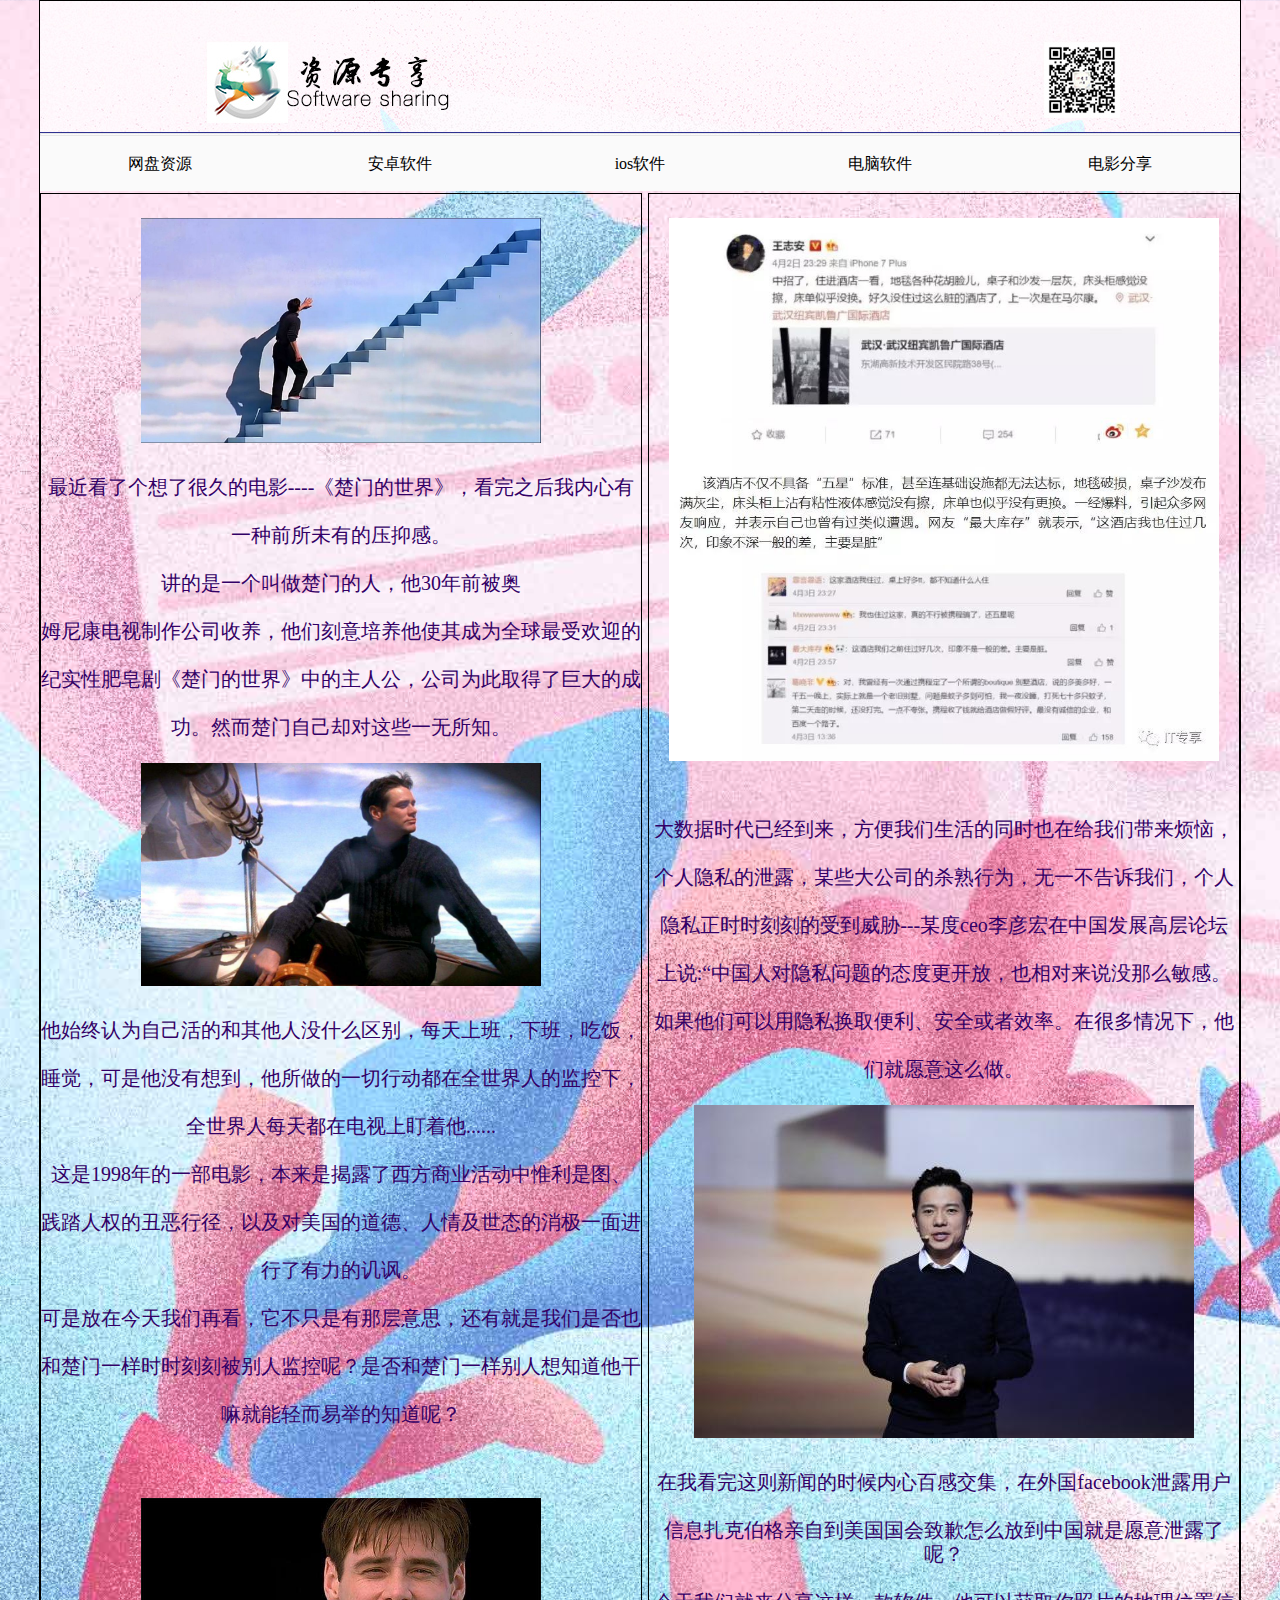
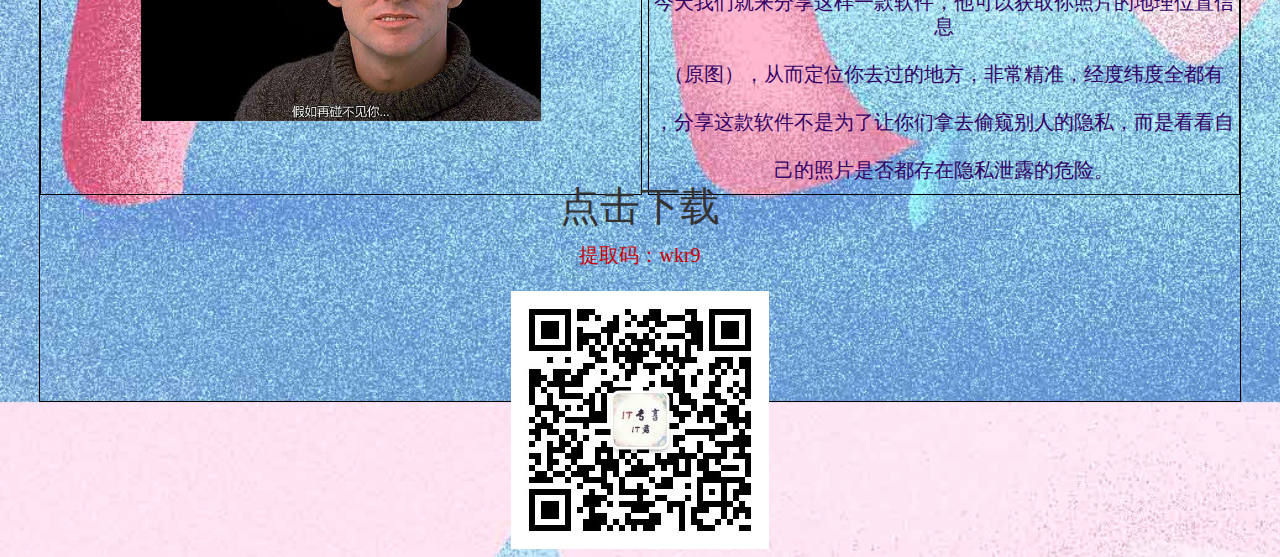
<file: dyfx.html>
<!doctype html>
<html>
<head>
<base target="_blank"/>
<meta charset="utf-8">
<title>电影分享</title>
<link href="css/dyfx.css" type="text/css" rel="stylesheet">
<style type="text/css">
body{
	background:url(img/pic/281c9aa64a44127282d187c51d39ee2c.jpg);
	height:100%;
	width:100%;	
	background-size:cover;
}
</style>
</head>
<div id="kuang">
<div id="ding"><img src="img/pic/未标题-1.jpg" usemap="#Map2">
  <map name="Map2">
    <area shape="rect" coords="160,37,416,129" href="index.html">
  </map>
</div>
<div id="lemon_menu">
  <div class="lemon_menu">
        <li><a href="wpzy.html">网盘资源</a></li>
        <li><a href="azrj.html">安卓软件</a></li>
        <li><a href="iosrj.html">ios软件</a></li>
        <li><a href="dnrj.html">电脑软件</a></li>
        <li><a href="dyfx.html" target=		"_blank">电影分享</a></li>
     </div>
  </div>
  <div class="neirong">
  <p>&nbsp;</p>
	<center><img src="img/pic/timg.jpg" width="400px" height="225px"></center>
    <p>&nbsp;</p>
    <h1 style="font-size: 20px; font-family: '微软雅黑'; color:#306;">
    <center>最近看了个想了很久的电影----《楚门的世界》，看完之后我内心有<p>&nbsp;</p>一种前所未有的压抑感。<p>&nbsp;</p>
    讲的是一个叫做楚门的人，他30年前被奥<p>&nbsp;</p>姆尼康电视制作公司收养，他们刻意培养他使其成为全球最受欢迎的<p>&nbsp;</p>纪实性肥皂剧《楚门的世界》中的主人公，公司为此取得了巨大的成<p>&nbsp;</p>功。然而楚门自己却对这些一无所知。</center></h1>
    <p>&nbsp;</p>
    <center><img src="img/pic/1111.jpg" width="400px" height="223px"></center>
      <p>&nbsp;</p>
    <h1 style="font-size: 20px; font-family: '微软雅黑'; color:#306;">
    <center>他始终认为自己活的和其他人没什么区别，每天上班，下班，吃饭，<p>&nbsp;</p>睡觉，可是他没有想到，他所做的一切行动都在全世界人的监控下，<p>&nbsp;</p>全世界人每天都在电视上盯着他......<p>&nbsp;</p>
	这是1998年的一部电影，本来是揭露了西方商业活动中惟利是图、<p>&nbsp;</p>践踏人权的丑恶行径，以及对美国的道德、人情及世态的消极一面进<p>&nbsp;</p>行了有力的讥讽。 <p>&nbsp;</p>
    可是放在今天我们再看，它不只是有那层意思，还有就是我们是否也<p>&nbsp;</p>和楚门一样时时刻刻被别人监控呢？是否和楚门一样别人想知道他干<p>&nbsp;</p>嘛就能轻而易举的知道呢？</center></h1>
    <p>&nbsp;</p>
    <p>&nbsp;</p>
    <p>&nbsp;</p>
    <center><img src="img/pic/2222.jpg" width="400px" height="223px"></center>
  </div>
  <div class="neirong2">
  <p>&nbsp;</p>
   <center><img src="img/pic/6cb59132b560a49d05f5d434f4e76ca3.jpg" width="550px" height="543px"></center>
     <p>&nbsp;</p>
     <p>&nbsp;</p>
   <h1 style="font-size: 20px; font-family: '微软雅黑'; color:#306;">
    <center>大数据时代已经到来，方便我们生活的同时也在给我们带来烦恼，<p>&nbsp;</p>个人隐私的泄露，某些大公司的杀熟行为，无一不告诉我们，个人<p>&nbsp;</p>隐私正时时刻刻的受到威胁---某度ceo李彦宏在中国发展高层论坛<p>&nbsp;</p>上说:“中国人对隐私问题的态度更开放，也相对来说没那么敏感。<p>&nbsp;</p>如果他们可以用隐私换取便利、安全或者效率。在很多情况下，他<p>&nbsp;</p>们就愿意这么做。</center></h1>
    <p>&nbsp;</p>
    <center><img src="img/pic/u=3358679313,416230003&fm=26&gp=0.jpg"></center>
    <p>&nbsp;</p>
    <h1 style="font-size: 20px; font-family: '微软雅黑'; color:#306;">
    <center>在我看完这则新闻的时候内心百感交集，在外国facebook泄露用户<p>&nbsp;</p>信息扎克伯格亲自到美国国会致歉怎么放到中国就是愿意泄露了呢？<p>&nbsp;</p> 今天我们就来分享这样一款软件，他可以获取你照片的地理位置信息<p>&nbsp;</p>（原图），从而定位你去过的地方，非常精准，经度纬度全都有<p>&nbsp;</p>，分享这款软件不是为了让你们拿去偷窥别人的隐私，而是看看自<p>&nbsp;</p>己的照片是否都存在隐私泄露的危险。</center></h1>
  </div>
  <h1 style="font-size: 40px; font-family: '微软雅黑'; color:#F00;"><center>
    <a href="https://pan.baidu.com/s/1RtFvgiSVmSA9SYSGibGH7w">点击下载</a>
  </center></h1>
  <p>&nbsp;</p>
  <h1 style="font-size: 20px; font-family: '微软雅黑'; color:#C00;"><center>提取码：wkr9</center></h1>
  <p>&nbsp;</p>
  <center><img src="img/pic/qrcode_for_gh_48c259c26e42_258.jpg"></center>
</div>

</body>
</html>
</file>
<file: css/dyfx.css>
@charset "utf-8";
/* CSS Document */

@charset "utf-8";
/* CSS Document */


/*网站基本定义*/
div,form,img,ul,ol,li,dl,dt,dd,p,tr,td,body,strong,span,pre,input{margin:0; padding:0; border:0; background-repeat:no-repeat;}
h1,h2,h3,h4,h5,h6,p{
	margin: 0;
	padding: 0;
	font-weight: normal;
	text-align: center;
	font-family: "微软雅黑";
	font-size: 16px;
	color: #000;
}
body{font-family:"微软雅黑";font-size:12px;margin:0px;padding:0px;color:#333;line-height:24px;height:auto;clear:both;min-width:1200px;}
img{border:0px;}
ul,li{ list-style:none;}
em,i{ font-style:normal;}
a{ text-decoration:none; color:#333; outline:none;}
a:hover{
	background-repeat: no-repeat;
	color: #F00;
	font-family: "微软雅黑";
	font-size: 24px;
}
.del_float{ clear:both; line-height:0; height:0; font-size:0;}
a,area{blr:expression(this.onFocus=this.blur())}

/*网站基本定义*/

.clearfix:after{visibility: hidden;display: block;font-size: 0;content: " ";clear: both;height: 0;}
.clearfix{*zoom:1;}


#kuang{
	height: 2000px;
	width: 1200px;
	border:#000 solid 1px;
	margin-left: auto;
	margin-right: auto;
}
#ding{
	height:134px;
	width:1200px;
	margin-left:auto;
	margin-right:auto;
}

#lemon_menu{width: 100%;margin: 0 auto;height: 55px;position: relative;z-index: 10;}
.lemon_menu{width:1200px;margin: 0 auto;height: 55px;line-height: 55px;background: #fafafa;border-top: 1px solid #e6e6e6;}
.lemon_menu li{width:240px; float:left; list-style-type:none; line-height:55px; color:#646464;  text-align:center;}
.lemon_menu li a{  font-size:16px;
text-decoration:none;
color:#000; }
.lemon_menu li a:hover{background:#681821; color:#FFFFFF; display:block; height:55px;}









.neirong{
	width:600px;
	height:1600px;
	float:left;
	border:#000 1px solid;
}.neirong2{
	width:590px;
	height:1600px;
	float:right;
	border:#000 1px solid;
}
.dibu{
	width:1202px;
	height:208px;
	margin-left:auto;
	margin-right:auto;
	margin-top:1600px;	
}
</file>
